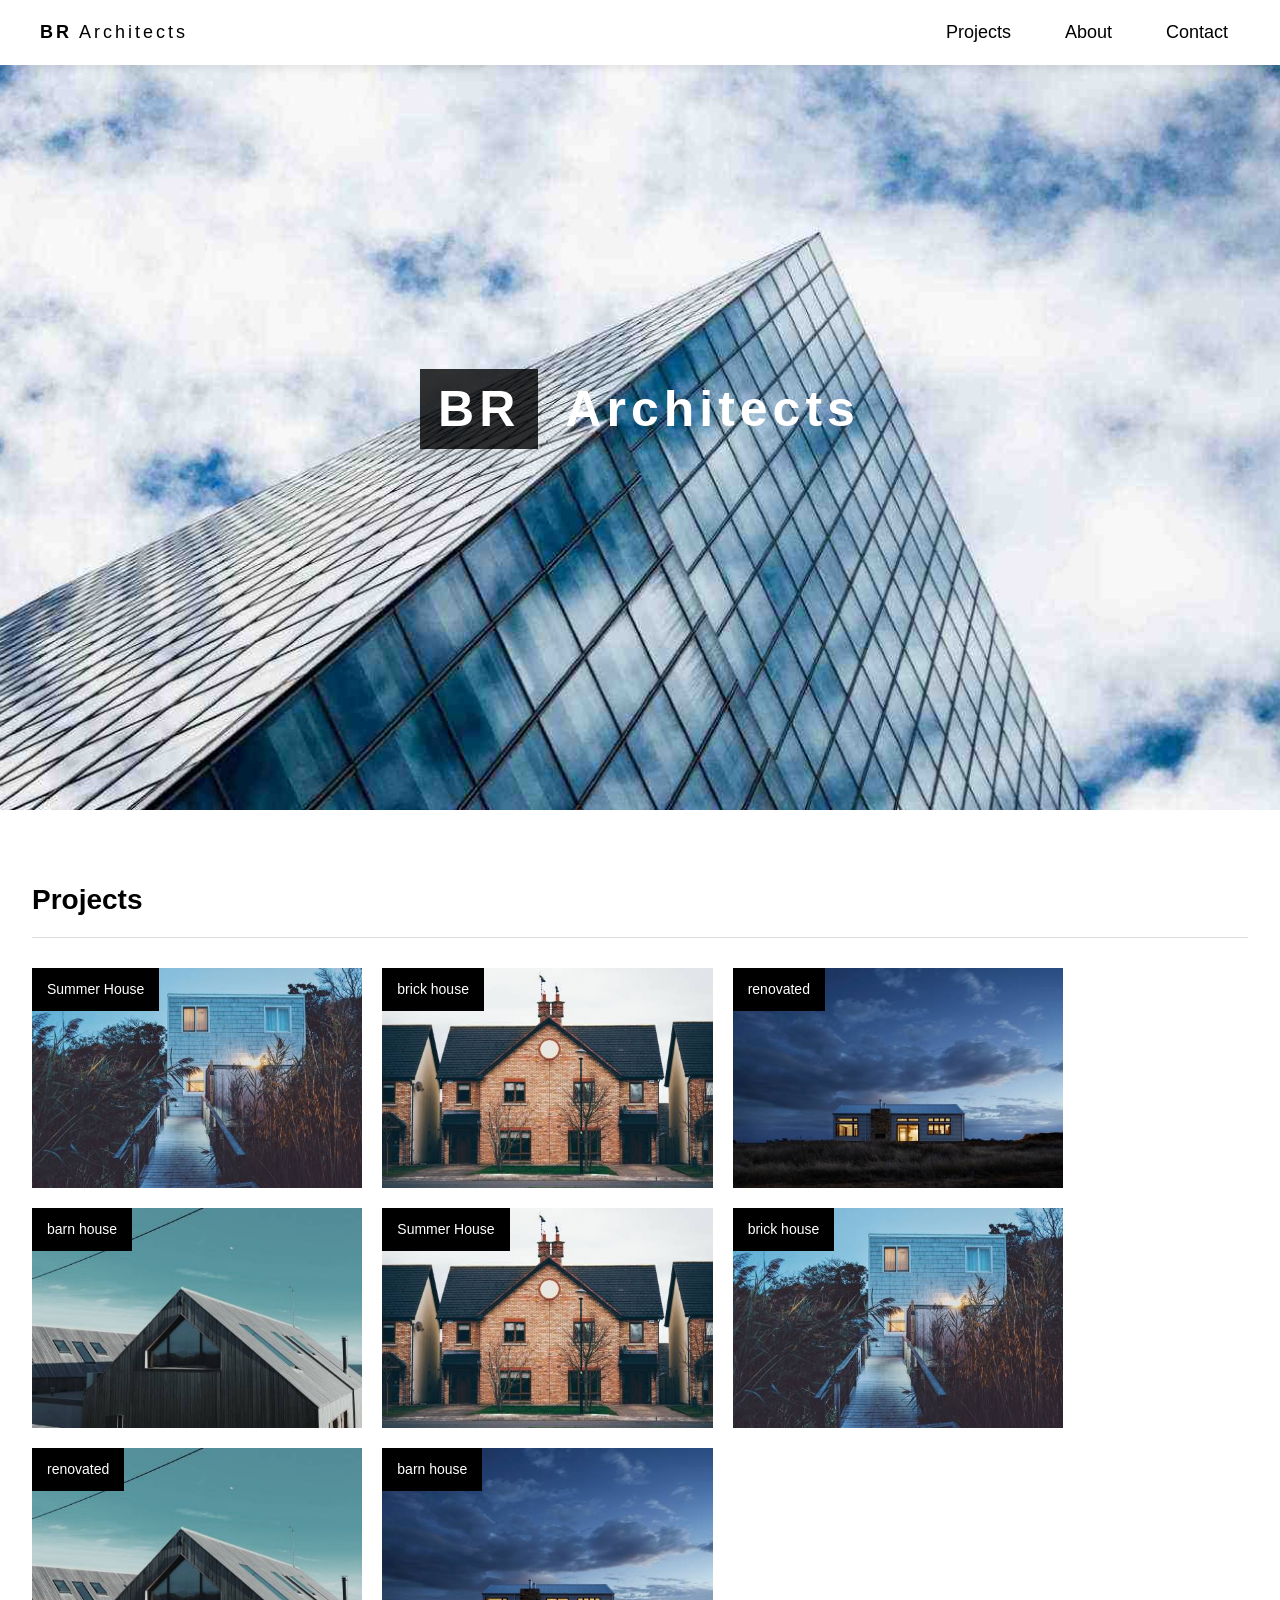
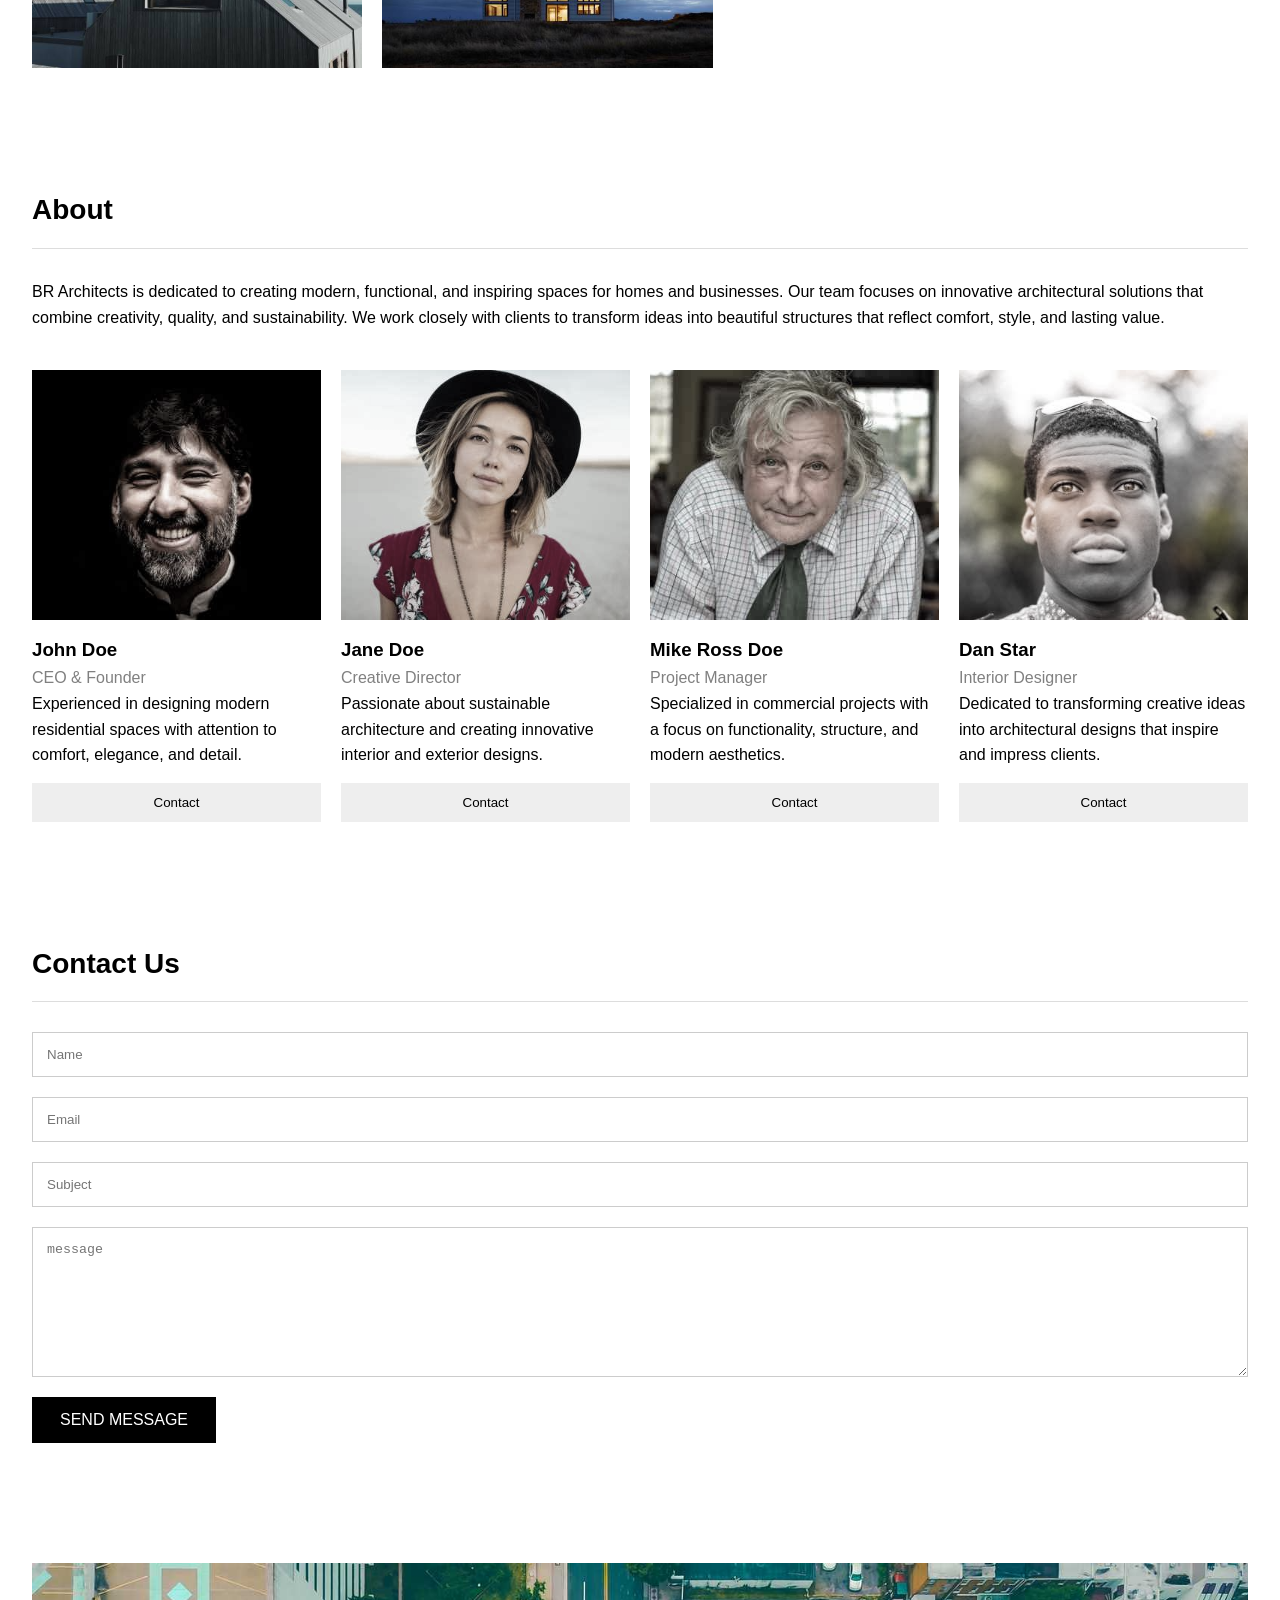
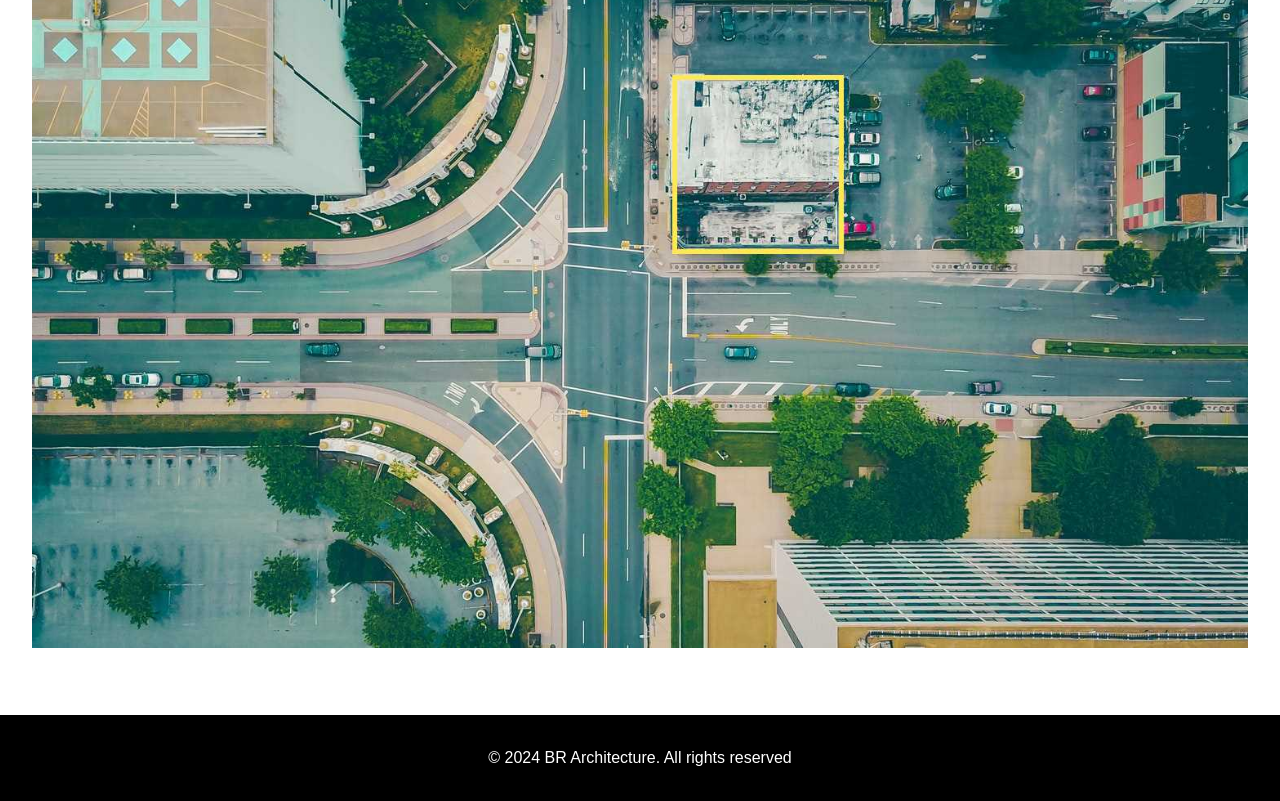
<file: index.html>
<!DOCTYPE html>
<html lang="en">
<head>
    <meta charset="UTF-8">
    <meta name="viewport" content="width=device-width, initial-scale=1.0">
    <title>BR Architects</title>
    <!-- we linked we a css file -->
    <link rel="stylesheet" href="styles.css">
</head>
<body>
    


    <!-- Navbar -->

    <nav class="navbar">

    <!-- the navbar logo -->
    <div class="logo">
        <span>BR</span> Architects
    </div>

    <!-- the navigation links -->
    <ul class="nav-links">
        <li><a href="#Project">Projects</a></li>
        <li><a href="#About">About</a></li>
        <li><a href="#Contact">Contact</a></li>
    </ul>
    </nav>

    <!-- Hero section -->

    <header class="hero">
        <!-- these image is an example of a self closing tag  -->
        <img src="/image/image.png" alt="Architecture" /> 

        <div class="hero-text">
            <h1><span>BR</span> Architects</h1>
        </div>
    </header>


    <!-- Main  -->


    <main class="container">

        <!-- Projects Section -->
        <section id="Project">
            
            <h2>Projects</h2>

            <div class="project-grid">
                <div class="project-card">
                    <span>Summer House</span>
                    <img src="/image/brick house.jpg" alt="Summer House" />
                </div>
                <div class="project-card">
                    <span>brick house</span>
                    <img src="/image/summer house.jpg" alt="Summer House" />
                </div>
                <div class="project-card">
                    <span>renovated</span>
                    <img src="image/renovated.jpg" alt="Summer House" />
                </div>
                <div class="project-card">
                    <span>barn house</span>
                    <img src="/image/barn house.jpg" alt="Summer House" />
                </div>
                <div class="project-card">
                    <span>Summer House</span>
                    <img src="image/summer house.jpg" alt="Summer House" />
                </div>
                <div class="project-card">
                    <span>brick house</span>
                    <img src="image/brick house.jpg" alt="Summer House" />
                </div>
                <div class="project-card">
                    <span>renovated</span>
                    <img src="image/barn house.jpg" alt="Summer House" />
                </div>
                <div class="project-card">
                    <span>barn house</span>
                    <img src="image/renovated.jpg" alt="Summer House" />
                </div>
            
            </div>
            

        </section>

        <!-- About Section -->
        <section id="About">
            <h2>About</h2>
            <p class="about-text"> BR Architects is dedicated to creating modern, functional, and inspiring spaces for homes and businesses. Our team focuses on innovative architectural solutions that combine creativity, quality, and sustainability. We work closely with clients to transform ideas into beautiful structures that reflect comfort, style, and lasting value.</p>

            <!-- grid card of the about section -->

            <div class="teams-grid">
                <div class="team-card">
                    <img src="image/John Doe.jpg" alt="Team Member" />
                    <h3>John Doe</h3>
                    <span>CEO & Founder</span>
                    <p>   Experienced in designing modern residential spaces with attention to comfort, elegance, and detail.</p>
                    <button>Contact</button>
                </div>
                <div class="team-card">
                    <img src="image/Jane Doe.jpg" alt="Team Member" />
                    <h3>Jane Doe</h3>
                    <span>Creative Director</span>
                    <p>  Passionate about sustainable architecture and creating innovative interior and exterior designs.</p>
                    <button>Contact</button>
                </div>
                <div class="team-card">
                    <img src="image/Mike Ross.jpg" alt="Team Member" />
                    <h3>Mike Ross Doe</h3>
                    <span>Project Manager</span>
                    <p>  Specialized in commercial projects with a focus on functionality, structure, and modern aesthetics.</p>
                    <button>Contact</button>
                </div>
                <div class="team-card">
                    <img src="image/Dan Star.jpg" alt="Team Member" />
                    <h3>Dan Star</h3>
                    <span>Interior Designer</span>
                    <p>   Dedicated to transforming creative ideas into architectural designs that inspire and impress clients.</p>
                    <button>Contact</button>
                </div>

            </div>
        </section>

        <!-- Contact Section -->
        <section id="Contact">
<h2> Contact Us</h2>

<form class="contact-form">
    <input type="text" placeholder="Name"required>
    <input type="email" placeholder="Email"required>
    <input type="text" placeholder="Subject"required>
    
    <textarea placeholder="message "></textarea>



    <button type="submit"> 
        SEND MESSAGE
    </button>

</form>
        </section>

        <section>
<img src="/image/map.jpg" alt="BR Architecture" class="image">

        </section>

    </main>
<footer>
    <p>&copy; 2024 BR Architecture. All rights reserved</p>
    </footer>
</body>
</html>
</file>
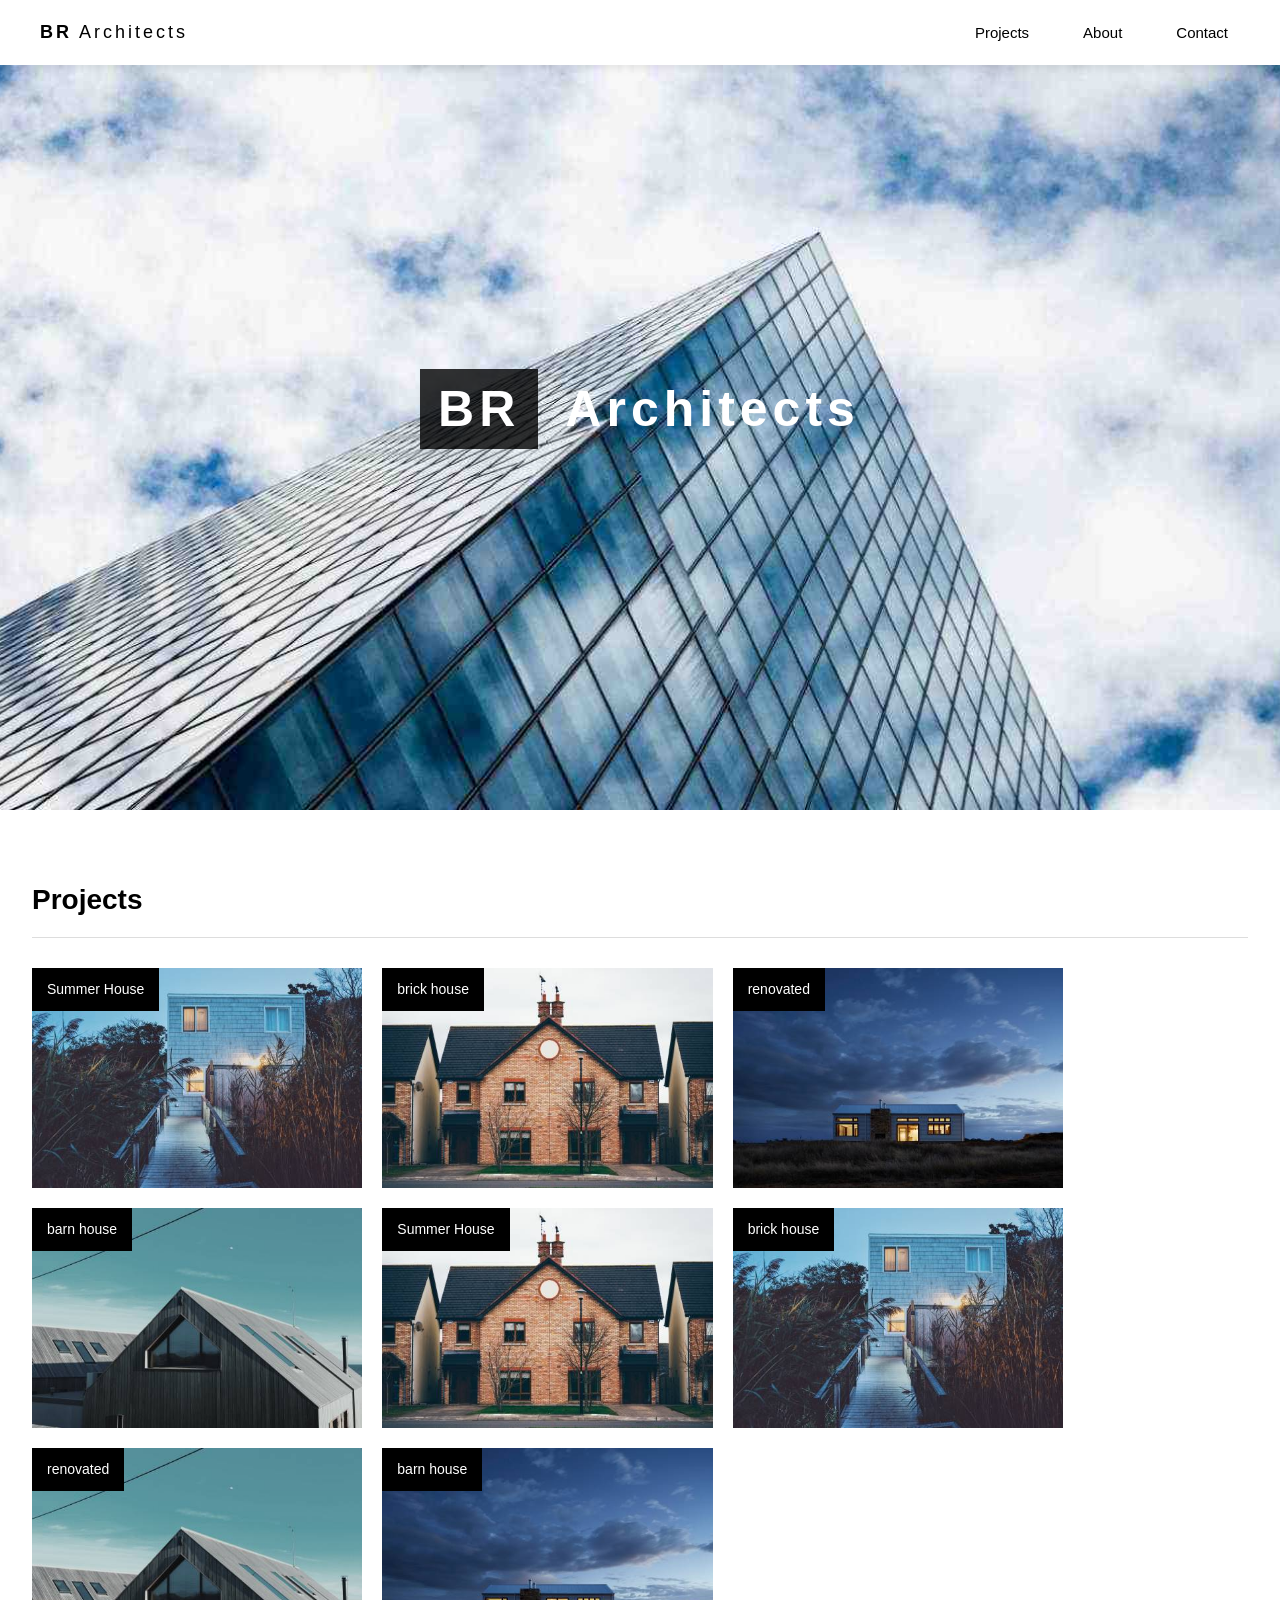
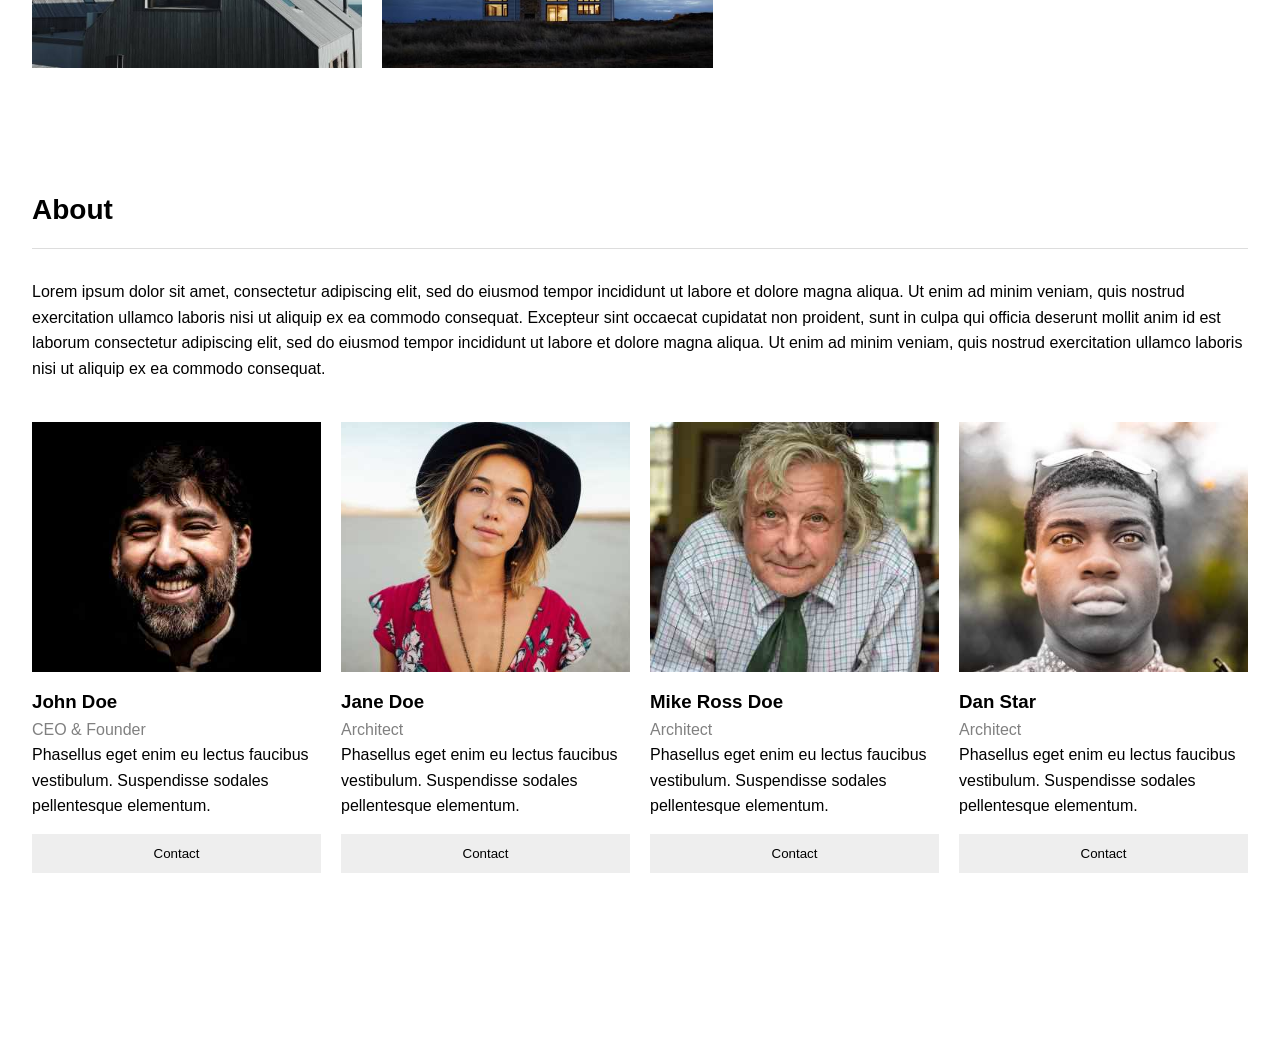
<file: project/index.html>
<!DOCTYPE html>
<html lang="en">
<head>
    <meta charset="UTF-8">
    <meta name="viewport" content="width=device-width, initial-scale=1.0">
    <title>BR Architects</title>
    <!-- we linked we a css file -->
    <link rel="stylesheet" href="styles.css">
</head>
<body>
    


    <!-- Navbar -->

    <nav class="navbar">

    <!-- the navbar logo -->
    <div class="logo">
        <span>BR</span> Architects
    </div>

    <!-- the navigation links -->
    <ul class="nav-links">
        <li><a href="#">Projects</a></li>
        <li><a href="#">About</a></li>
        <li><a href="#">Contact</a></li>
    </ul>
    </nav>

    <!-- Hero section -->

    <header class="hero">
        <!-- these image is an example of a self closing tag  -->
        <img src="/project/image/image.png" alt="Architecture" /> 

        <div class="hero-text">
            <h1><span>BR</span> Architects</h1>
        </div>
    </header>


    <!-- Main  -->


    <main class="container">

        <!-- Projects Section -->
        <section>
            
            <h2>Projects</h2>

            <div class="project-grid">
                <div class="project-card">
                    <span>Summer House</span>
                    <img src="/project/image/brick house.jpg" alt="Summer House" />
                </div>
                <div class="project-card">
                    <span>brick house</span>
                    <img src="/project/image/summer house.jpg" alt="Summer House" />
                </div>
                <div class="project-card">
                    <span>renovated</span>
                    <img src="/project/image/renovated.jpg" alt="Summer House" />
                </div>
                <div class="project-card">
                    <span>barn house</span>
                    <img src="/project/image/barn house.jpg" alt="Summer House" />
                </div>
                <div class="project-card">
                    <span>Summer House</span>
                    <img src="/project/image/summer house.jpg" alt="Summer House" />
                </div>
                <div class="project-card">
                    <span>brick house</span>
                    <img src="/project/image/brick house.jpg" alt="Summer House" />
                </div>
                <div class="project-card">
                    <span>renovated</span>
                    <img src="/project/image/barn house.jpg" alt="Summer House" />
                </div>
                <div class="project-card">
                    <span>barn house</span>
                    <img src="/project/image/renovated.jpg" alt="Summer House" />
                </div>
            
            </div>
            

        </section>

        <!-- About Section -->
        <section>
            <h2>About</h2>
            <p class="about-text">Lorem ipsum dolor sit amet, consectetur adipiscing elit, sed do eiusmod tempor incididunt ut labore et dolore magna aliqua. Ut enim ad minim veniam, quis nostrud exercitation ullamco laboris nisi ut aliquip ex ea commodo consequat. Excepteur sint occaecat cupidatat non proident, sunt in culpa qui officia deserunt mollit anim id est laborum consectetur adipiscing elit, sed do eiusmod tempor incididunt ut labore et dolore magna aliqua. Ut enim ad minim veniam, quis nostrud exercitation ullamco laboris nisi ut aliquip ex ea commodo consequat.</p>

            <!-- grid card of the about section -->

            <div class="teams-grid">
                <div class="team-card">
                    <img src="/project/image/John Doe.jpg" alt="Team Member" />
                    <h3>John Doe</h3>
                    <span>CEO & Founder</span>
                    <p>Phasellus eget enim eu lectus faucibus vestibulum. Suspendisse sodales pellentesque elementum.</p>
                    <button>Contact</button>
                </div>
                <div class="team-card">
                    <img src="/project/image/Jane Doe.jpg" alt="Team Member" />
                    <h3>Jane Doe</h3>
                    <span>Architect</span>
                    <p>Phasellus eget enim eu lectus faucibus vestibulum. Suspendisse sodales pellentesque elementum.</p>
                    <button>Contact</button>
                </div>
                <div class="team-card">
                    <img src="/project/image/Mike Ross.jpg" alt="Team Member" />
                    <h3>Mike Ross Doe</h3>
                    <span>Architect</span>
                    <p>Phasellus eget enim eu lectus faucibus vestibulum. Suspendisse sodales pellentesque elementum.</p>
                    <button>Contact</button>
                </div>
                <div class="team-card">
                    <img src="/project/image/Dan Star.jpg" alt="Team Member" />
                    <h3>Dan Star</h3>
                    <span>Architect</span>
                    <p>Phasellus eget enim eu lectus faucibus vestibulum. Suspendisse sodales pellentesque elementum.</p>
                    <button>Contact</button>
                </div>

            </div>
        </section>

        <!-- Contact Section -->
        <section>

        </section>



    </main>

</body>
</html>
</file>
<file: styles.css>
* {
    margin: 0;
    padding: 0;
    box-sizing: border-box;
}


body {
    font-family: Arial, sans-serif;
    color: black;
    line-height: 1.6;
}

.navbar {
    position: fixed;
    top: 0;
    width: 100%;
    background: white;
    display: flex;
    justify-content: space-between;
    align-items: center;
    padding: 18px 40px;
    box-shadow: 0 2px 10px rgba(0, 0, 0, 0.1);
    z-index: 1000;
}

.logo {
    font-size: 18px;
    letter-spacing: 3px;
}

.logo span {
    font-weight: bold;
}

.nav-links {
    display: flex;
    gap: 30px;
    list-style: none;
}

.nav-links a {
    text-decoration: none;
    color: black;
    font-size: 18px;
    transition: 0.3s;
    padding: 10px 12px;
}

.nav-links a:hover {
    background: gray;
    opacity: 0.7;
    color: white;
    padding: 10px 12px;
    
}

.hero {
    position: relative;
    /* margin-top: 70px; */
}

.hero img {
    width: 100%;
    height: 90vh;
    object-fit: cover;
}

.hero-text {
    position:absolute;
    inset: 0;
    display: flex;
    justify-content: center;
    align-items: center;;
}

.hero-text h1 {
    color: white;
    font-size: 50px;
    letter-spacing: 5px;
}

.hero-text span {
    background: rgba(0,0,0,0.8);
    padding: 12px 18px;
    margin-right: 10px;
    
}


/* container  */


.container {
    width: 95%;
    max-width: 1400px;
    margin: auto;
}

section {
    padding: 60px 0;
}

section h2 {
    margin-bottom: 30px;
    border-bottom: 1px solid #ddd;
    padding-bottom: 15px;
    font-size: 28px;
}

/* Projects will be under grid layout */

.project-grid {
    display: flex;
    grid-template-columns: repeat(auto-fit, minmax(250px, 1fr));

    gap: 20px;
    flex-wrap: wrap;
}

.project-card {
    position:relative;
}

.project-card img {
    width: 100%;
    height: 220px;
    object-fit: cover;
    display: block;
}.project-card span {
    position:absolute;
    top: 0;
    left: 0;
    background: black;
    color: white;
    padding: 10px 15px;
    font-size: 14px;
}

.about-text {
    margin-bottom: 40px;
}

.teams-grid {
    display: grid;
    grid-template-columns: repeat(auto-fit,minmax(250px, 1fr));

    gap: 20px;
}

.team-card img {
    width: 100%;
    height: 250px;
    object-fit: cover;
display: block;
filter: grayscale(70%);
}

.team-card h3 {
    margin-top: 15px;
}
.team-card span {
    color: gray;
    margin: 10px 0;
}

.team-card button {
    width: 100%;
    border: none;
    padding: 12px;
    margin-top: 15px;
    /* these make our cursor how hand form  */
    cursor: pointer; 
    background: #eee;
    transition: 0.3s;
}

.team-card button:hover {
    background: #ddd;
}
.contact-form{
    display: flex;
    flex-direction: column;
    gap: 20px;
}
.contact-form input,
.contact-form textarea{
    padding: 14px;
    border: 1px solid #ccc;
    width: 100%;
}
.contact-form textarea{
    min-height: 150px;
    resize: vertical;
}
.contact-form button {
    width: fit-content;
    padding: 14px 28px;
    font-size: 16px;
    border: none;
    background: black;
    color: white;
    cursor: pointer;
}
.image{
    width: 100%;
}
footer{
    background: black;
    color: white;
    text-align: center;
    padding: 30px;
}
@media (max-width: 768px) {
    .navbar{
        flex-direction: column;
        gap: 15px;
    }
    .hero-img{
        height: 70vh;
    }
    .hero-text h1{
    font-size: 28px;
     text-align: center;
    }

}
@media (max-width: 600px) {
    .project-grid,
.teams-grid{
    grid-template-columns: 1fr;
}
    
}
</file>
<file: project/styles.css>
* {
    margin: 0;
    padding: 0;
    box-sizing: border-box;
}


body {
    font-family: Arial, sans-serif;
    color: black;
    line-height: 1.6;
}

.navbar {
    position: fixed;
    top: 0;
    width: 100%;
    background: white;
    display: flex;
    justify-content: space-between;
    align-items: center;
    padding: 18px 40px;
    box-shadow: 0 2px 10px rgba(0, 0, 0, 0.1);
    z-index: 1000;
}

.logo {
    font-size: 18px;
    letter-spacing: 3px;
}

.logo span {
    font-weight: bold;
}

.nav-links {
    display: flex;
    gap: 30px;
    list-style: none;
}

.nav-links a {
    text-decoration: none;
    color: black;
    font-size: 15px;
    transition: 0.3s;
    padding: 10px 12px;
}

.nav-links a:hover {
    background: gray;
    opacity: 0.7;
    color: white;
    padding: 10px 12px;
    
}

.hero {
    position: relative;
    /* margin-top: 70px; */
}

.hero img {
    width: 100%;
    height: 90vh;
    object-fit: cover;
}

.hero-text {
    position:absolute;
    inset: 0;
    display: flex;
    justify-content: center;
    align-items: center;;
}

.hero-text h1 {
    color: white;
    font-size: 50px;
    letter-spacing: 5px;
}

.hero-text span {
    background: rgba(0,0,0,0.8);
    padding: 12px 18px;
    margin-right: 10px;
    
}


/* container  */


.container {
    width: 95%;
    max-width: 1400px;
    margin: auto;
}

section {
    padding: 60px 0;
}

section h2 {
    margin-bottom: 30px;
    border-bottom: 1px solid #ddd;
    padding-bottom: 15px;
    font-size: 28px;
}

/* Projects will be under grid layout */

.project-grid {
    display: flex;
    grid-template-columns: repeat(auto-fit, minmax(250px, 1fr));

    gap: 20px;
    flex-wrap: wrap;
}

.project-card {
    position:relative;
}

.project-card img {
    width: 100%;
    height: 220px;
    object-fit: cover;
    display: block;
}.project-card span {
    position:absolute;
    top: 0;
    left: 0;
    background: black;
    color: white;
    padding: 10px 15px;
    font-size: 14px;
}

.about-text {
    margin-bottom: 40px;
}

.teams-grid {
    display: grid;
    grid-template-columns: repeat(auto-fit,minmax(250px, 1fr));

    gap: 20px;
}

.team-card img {
    width: 100%;
    height: 250px;
    object-fit: cover;
display: block;
}

.team-card h3 {
    margin-top: 15px;
}
.team-card span {
    color: gray;
    margin: 10px 0;
}

.team-card button {
    width: 100%;
    border: none;
    padding: 12px;
    margin-top: 15px;
    /* these make our cursor how hand form  */
    cursor: pointer; 
    background: #eee;
    transition: 0.3s;
}

.team-card button:hover {
    background: #ddd;
}
</file>
